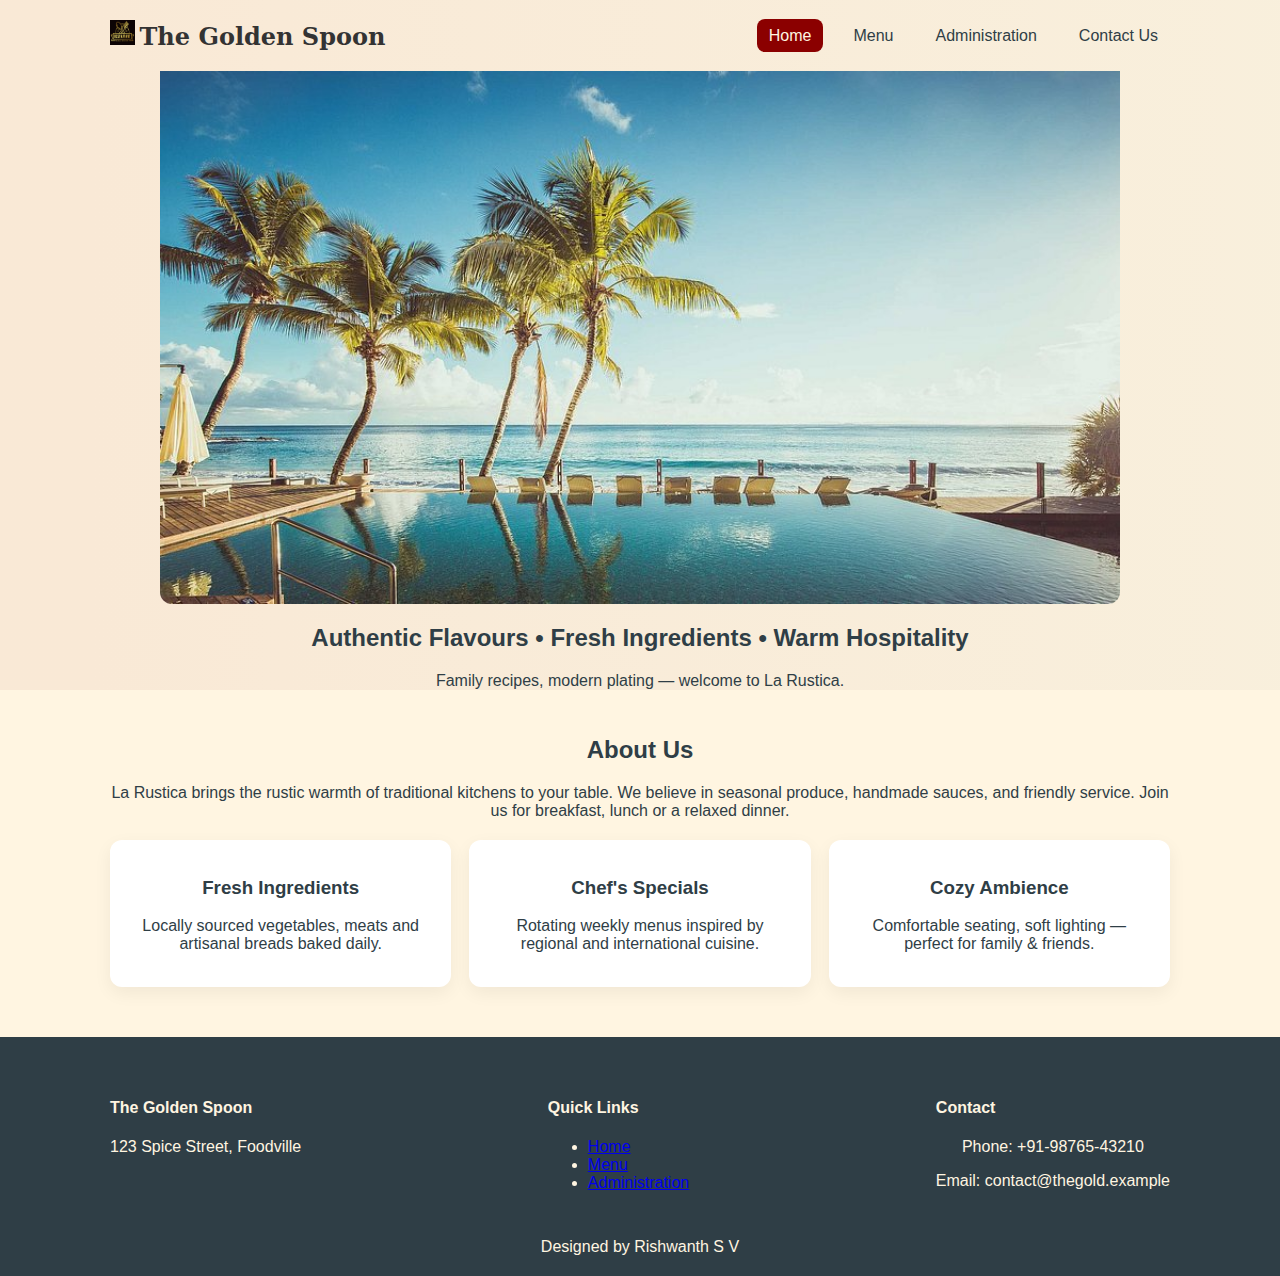
<file: Restaurant/index.html>
<!--
Project: Restaurant Website (Assignment)
Files included below as separate sections. Save each HTML block into its own file (index.html, menu.html, admin.html, contact.html) and the CSS into styles.css. Put images in an `images/` folder and update file names accordingly.

Color scheme (used across site):
- Primary (Maroon): #8B0000
- Secondary (Cream): #FFF5E1
- Accent (Gold): #D4AF37
- Dark (Slate): #2F3E46

Author: Rishwanth S V (appears in footer as required)

Note: No external libraries or frameworks used. Plain HTML5 and CSS3.
-->

<!-- ========================= index.html ========================= -->
<!doctype html>
<html lang="en">
<head>
  <meta charset="utf-8">
  <meta name="viewport" content="width=device-width,initial-scale=1">
  <title>The Golden Spoon - Home</title>
  <link rel="stylesheet" href="styles.css">
</head>
<body>
  <header class="site-header">
    <div class="container header-flex">
      <div class="logo">
        <img src="logo.jpg" alt="Restaurant Logo" class = "The Golden Spoon">
        <span class="site-name">
          <b>The Golden Spoon
            </b>
          </span>
      </div>

      <nav>
        <ul class="nav">
          <li><a href="index.html" class="active">Home</a></li>
          <li><a href="menu.html">Menu</a></li>
          <li><a href="admin.html">Administration</a></li>
          <li><a href="contact.html">Contact Us</a></li>
        </ul>
      </nav>
    </div>
    <div class="banner">
      <img src="hostes.jpg" alt="Restaurant Banner">
      <div class="The Golden Spoon">
        <style>
          h2 {text-align: center;}
        </style>

        <h2>Authentic Flavours • Fresh Ingredients • Warm Hospitality</h2>
        <style>
          p {text-align: center;}
        </style>
        <p>Family recipes, modern plating — welcome to La Rustica.</p>
      </div>
    </div>
  </header>

  <main class="container main-home">
    <section class="intro">
      <h2>About Us</h2>
      <p>
        La Rustica brings the rustic warmth of traditional kitchens to your table. We believe in seasonal produce, handmade sauces,
        and friendly service. Join us for breakfast, lunch or a relaxed dinner.
      </p>
    </section>

    <section class="highlights">
      <div class="card">
        <style>
          p {text-align: center;}
          h3 {text-align: center;}
        </style>
        <h3>Fresh Ingredients</h3>
        <p>Locally sourced vegetables, meats and artisanal breads baked daily.</p>
      </div>
      <div class="card">
        <style>
          p {text-align: center;}
          h3 {text-align: center;}
        </style>
        <h3>Chef's Specials</h3>
        <p>Rotating weekly menus inspired by regional and international cuisine.</p>
      </div>
      <div class="card">
        <style>
          p {text-align: center;}
          h3 {text-align: center;}
        </style>
        <h3>Cozy Ambience</h3>
        <p>Comfortable seating, soft lighting — perfect for family & friends.</p>
      </div>
    </section>
  </main>

  <footer class="site-footer">
    <div class="container footer-grid">
      <div>
        <h4>The Golden Spoon</h4>
        <p>123 Spice Street, Foodville</p>
      </div>
      <div>
        <h4>Quick Links</h4>
        <ul>
          <li><a href="index.html">Home</a></li>
          <li><a href="menu.html">Menu</a></li>
          <li><a href="admin.html">Administration</a></li>
        </ul>
      </div>
      <div>
        <h4>Contact</h4>
        <p>Phone: +91-98765-43210</p>
        <p>Email: contact@thegold.example</p>
      </div>
    </div>
    <div class="footer-bottom">Designed by Rishwanth S V</div>
  </footer>
</body>
</html>
</file>
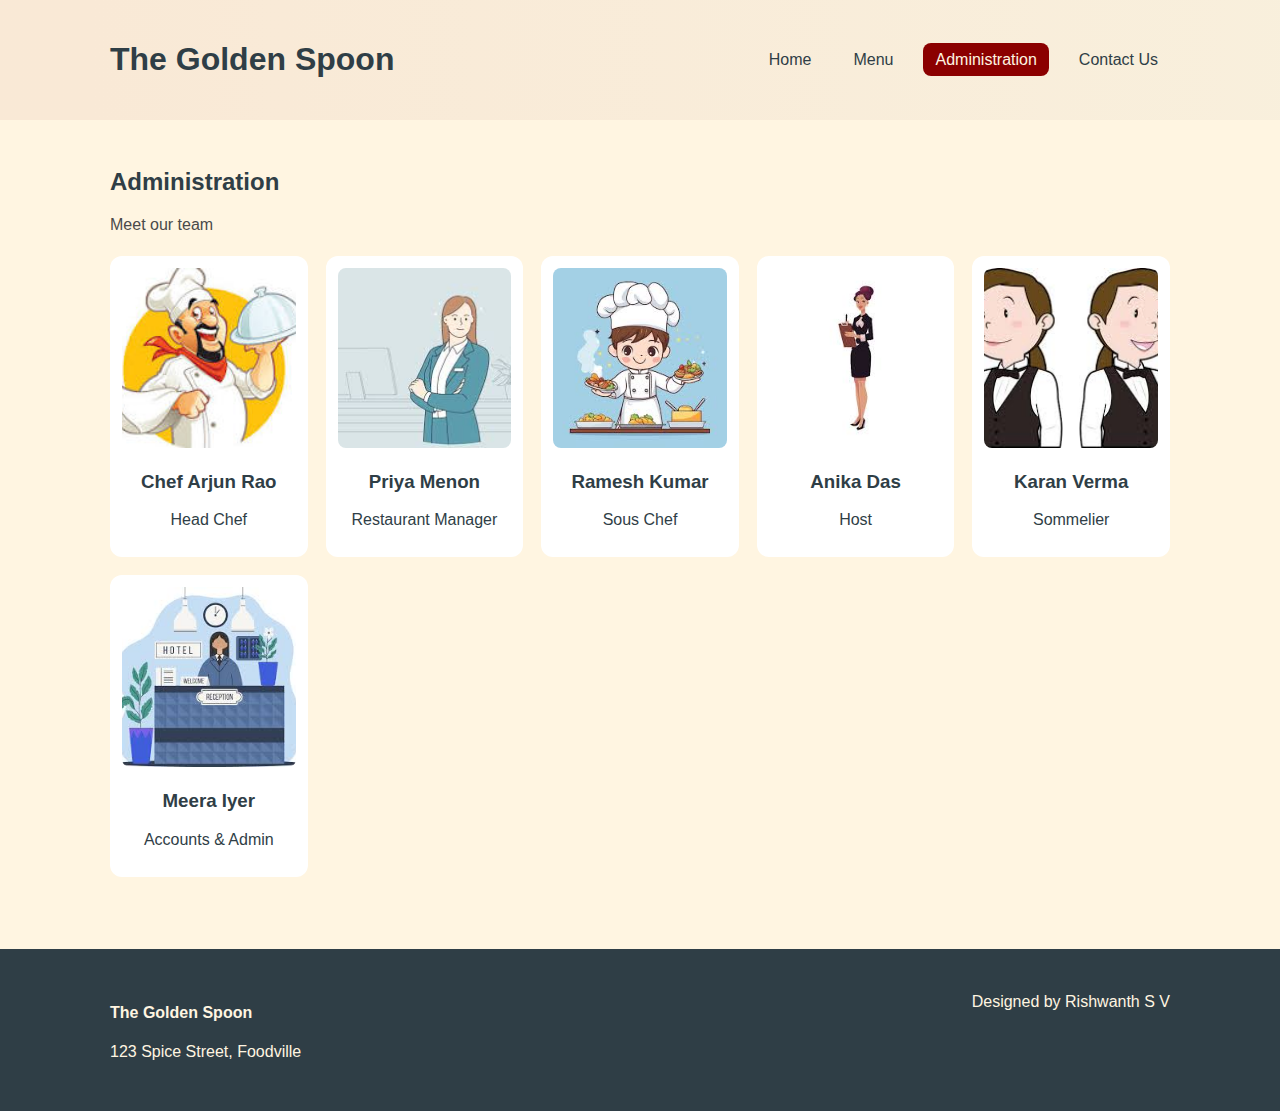
<file: Restaurant/admin.html>
<!-- ========================= admin.html ========================= -->
<!doctype html>
<html lang="en">
<head>
  <meta charset="utf-8">
  <meta name="viewport" content="width=device-width,initial-scale=1">
  <title>The Golden Spoon - Administration</title>
  <link rel="stylesheet" href="styles.css">
</head>
<body>
  <header class="site-header small">
    <div class="container header-flex">
      <h1 class="logo">The Golden Spoon</h1>
      <nav>
        <ul class="nav">
          <li><a href="index.html">Home</a></li>
          <li><a href="menu.html">Menu</a></li>
          <li><a href="admin.html" class="active">Administration</a></li>
          <li><a href="contact.html">Contact Us</a></li>
        </ul>
      </nav>
    </div>
  </header>

  <main class="container">
    <h2 class="page-title">Administration</h2>
    <p class="lead">Meet our team</p>

    <section class="team-grid">
      <!-- Six people with photos and designations -->
      <article class="team-member">
        <img src="head.jpeg" alt="Head Chef">
        <h3>Chef Arjun Rao</h3>
        <p>Head Chef</p>
      </article>

      <article class="team-member">
        <img src="manager.jpeg" alt="Restaurant Manager">
        <h3>Priya Menon</h3>
        <p>Restaurant Manager</p>
      </article>

      <article class="team-member">
        <img src="souschef.jpeg" alt="Sous Chef">
        <h3>Ramesh Kumar</h3>
        <p>Sous Chef</p>
      </article>

      <article class="team-member">
        <img src="host.jpeg" alt="Host">
        <h3>Anika Das</h3>
        <p>Host</p>
      </article>

      <article class="team-member">
        <img src="sommelier.jpeg" alt="Sommelier">
        <h3>Karan Verma</h3>
        <p>Sommelier</p>
      </article>

      <article class="team-member">
        <img src="accountant.jpeg" alt="Accountant">
        <h3>Meera Iyer</h3>
        <p>Accounts & Admin</p>
      </article>
    </section>
  </main>

  <footer class="site-footer small">
    <div class="container footer-grid">
      <div>
        <h4>The Golden Spoon</h4>
        <p>123 Spice Street, Foodville</p>
      </div>
      <div class="footer-bottom">Designed by Rishwanth S V</div>
    </div>
  </footer>
</body>
</html>
</file>
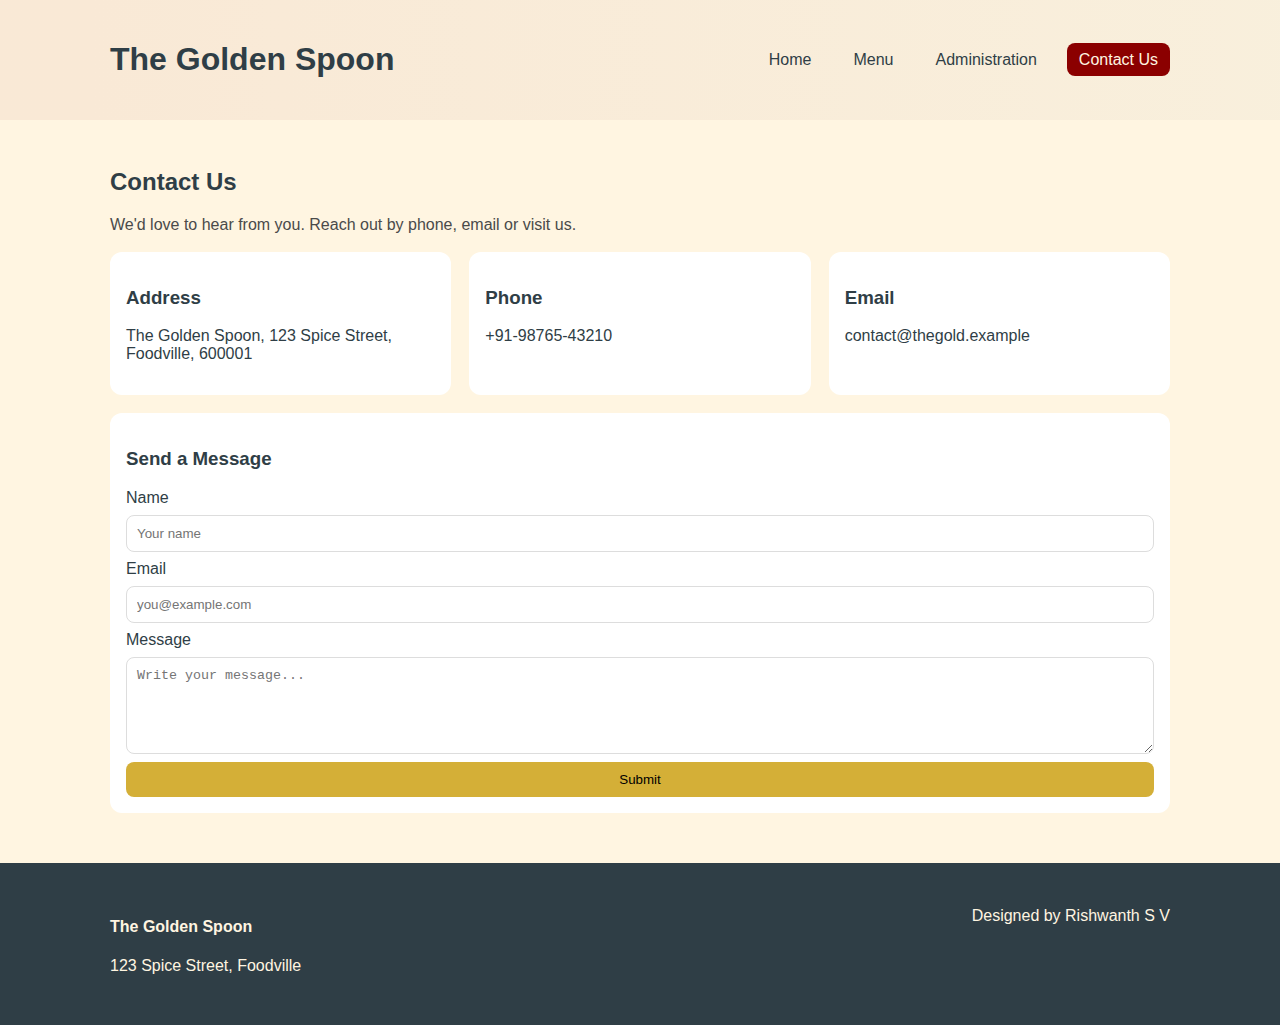
<file: Restaurant/contact.html>
<!-- ========================= contact.html ========================= -->
<!doctype html>
<html lang="en">
<head>
  <meta charset="utf-8">
  <meta name="viewport" content="width=device-width,initial-scale=1">
  <title>The Golden Spoon - Contact Us</title>
  <link rel="stylesheet" href="styles.css">
</head>
<body>
  <header class="site-header small">
    <div class="container header-flex">
      <h1 class="logo">The Golden Spoon</h1>
      <nav>
        <ul class="nav">
          <li><a href="index.html">Home</a></li>
          <li><a href="menu.html">Menu</a></li>
          <li><a href="admin.html">Administration</a></li>
          <li><a href="contact.html" class="active">Contact Us</a></li>
        </ul>
      </nav>
    </div>
  </header>

  <main class="container contact-page">
    <h2 class="page-title">Contact Us</h2>
    <p class="lead">We'd love to hear from you. Reach out by phone, email or visit us.</p>

    <section class="contact-grid">
      <div class="contact-card">
        <h3>Address</h3>
        <p>The Golden Spoon, 123 Spice Street,<br> Foodville, 600001</p>
      </div>

      <div class="contact-card">
        <h3>Phone</h3>
        <p>+91-98765-43210</p>
      </div>

      <div class="contact-card">
        <h3>Email</h3>
        <p>contact@thegold.example</p>
      </div>
    </section>

    <section class="contact-form">
      <h3>Send a Message</h3>
      <form>
        <label for="name">Name</label>
        <input id="name" type="text" placeholder="Your name">

        <label for="email">Email</label>
        <input id="email" type="email" placeholder="you@example.com">

        <label for="message">Message</label>
        <textarea id="message" rows="5" placeholder="Write your message..."></textarea>

        <button type="submit"> Submit </button>
      </form>
    </section>
  </main>

  <footer class="site-footer small">
    <div class="container footer-grid">
      <div>
        <h4>The Golden Spoon</h4>
        <p>123 Spice Street, Foodville</p>
      </div>
      <div class="footer-bottom">Designed by Rishwanth S V</div>
    </div>
  </footer>
</body>
</html>
</file>
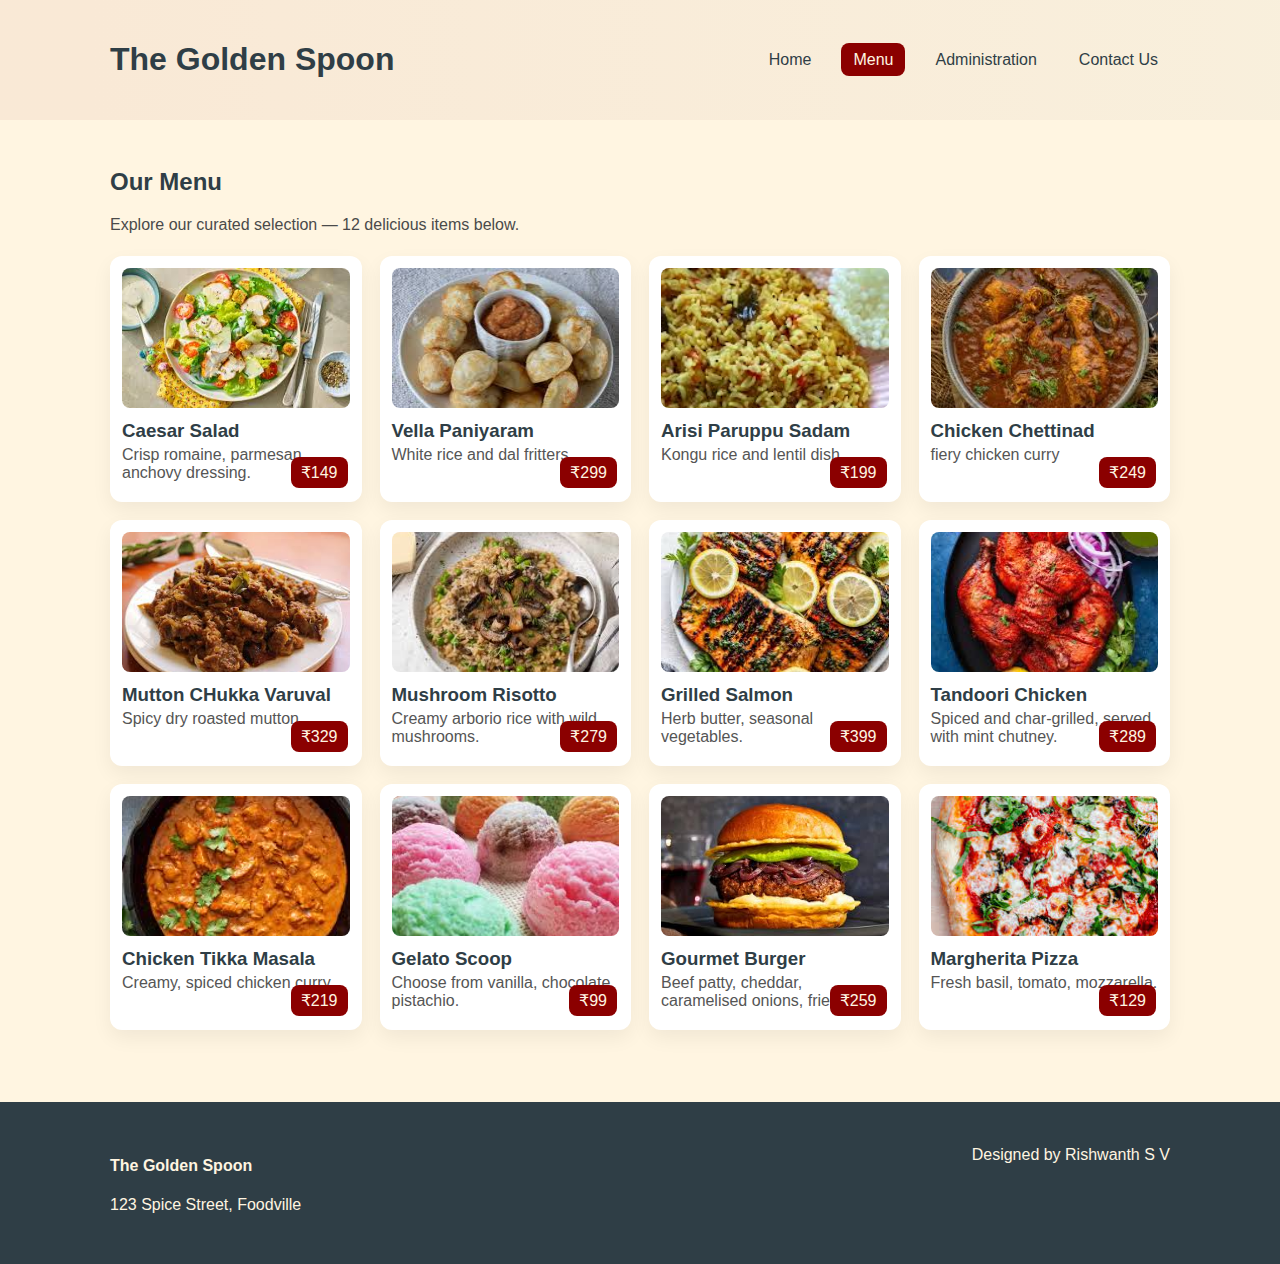
<file: Restaurant/menu.html>
<!-- ========================= menu.html ========================= -->
<!doctype html>
<html lang="en">
<head>
  <meta charset="utf-8">
  <meta name="viewport" content="width=device-width,initial-scale=1">
  <title>The Golden Spoon - Menu</title>
  <link rel="stylesheet" href="styles.css">
</head>
<body>
  <header class="site-header small">
    <div class="container header-flex">
      <h1 class="logo">The Golden Spoon</h1>
      <nav>
        <ul class="nav">
          <li><a href="index.html">Home</a></li>
          <li><a href="menu.html" class="active">Menu</a></li>
          <li><a href="admin.html">Administration</a></li>
          <li><a href="contact.html">Contact Us</a></li>
        </ul>
      </nav>
    </div>
  </header>

  <main class="container">
    <h2 class="page-title">Our Menu</h2>
    <p class="lead">Explore our curated selection — 12 delicious items below.</p>

    <section class="menu-grid">
      <!-- 12 food items -->
      <article class="menu-item">
        <img src="salad.jpeg" alt="Caesar Salad">
        <h3>Caesar Salad</h3>
        <p>Crisp romaine, parmesan, anchovy dressing.</p>
        <span class="price">₹149</span>
      </article>

      <article class="menu-item">
        <img src="vella.jpeg" alt="Vella Paniyaram">
        <h3>Vella Paniyaram</h3>
        <p>White rice and dal fritters.</p>
        <span class="price">₹299</span>
      </article>

      <article class="menu-item">
        <img src="arisi.jpeg" alt="Arisi Paruppu Sadam">
        <h3>Arisi Paruppu Sadam</h3>
        <p>Kongu rice and lentil dish.</p>
        <span class="price">₹199</span>
      </article>

      <article class="menu-item">
        <img src="chicken.jpeg" alt="Chicken Chettinad">
        <h3>Chicken Chettinad</h3>
        <p>fiery chicken curry</p>
        <span class="price">₹249</span>
      </article>

      <article class="menu-item">
        <img src="muttonchuk.jpeg" alt="Mutton Chukka Varuval">
        <h3>Mutton CHukka Varuval</h3>
        <p>Spicy dry roasted mutton.</p>
        <span class="price">₹329</span>
      </article>

      <article class="menu-item">
        <img src="mush.jpeg" alt="Mushroom Risotto">
        <h3>Mushroom Risotto</h3>
        <p>Creamy arborio rice with wild mushrooms.</p>
        <span class="price">₹279</span>
      </article>

      <article class="menu-item">
        <img src="salmon.jpeg" alt="Grilled Salmon">
        <h3>Grilled Salmon</h3>
        <p>Herb butter, seasonal vegetables.</p>
        <span class="price">₹399</span>
      </article>

      <article class="menu-item">
        <img src="chick.jpeg" alt="Tandoori Chicken">
        <h3>Tandoori Chicken</h3>
        <p>Spiced and char-grilled, served with mint chutney.</p>
        <span class="price">₹289</span>
      </article>

      <article class="menu-item">
        <img src="chicktikk.jpeg" alt="Chicken Tikka Masala">
        <h3>Chicken Tikka Masala</h3>
        <p>Creamy, spiced chicken curry.</p>
        <span class="price">₹219</span>
      </article>

      <article class="menu-item">
        <img src="ice.jpeg" alt="Gelato Scoop">
        <h3>Gelato Scoop</h3>
        <p>Choose from vanilla, chocolate, pistachio.</p>
        <span class="price">₹99</span>
      </article>

      <article class="menu-item">
        <img src="burger.jpeg" alt="Gourmet Burger">
        <h3>Gourmet Burger</h3>
        <p>Beef patty, cheddar, caramelised onions, fries.</p>
        <span class="price">₹259</span>
      </article>

      <article class="menu-item">
        <img src="margheritta.jpeg" alt="Margherita Pizza">
        <h3>Margherita Pizza</h3>
        <p>Fresh basil, tomato, mozzarella.</p>
        <span class="price">₹129</span>
      </article>

    </section>
  </main>

  <footer class="site-footer small">
    <div class="container footer-grid">
      <div>
        <h4>The Golden Spoon</h4>
        <p>123 Spice Street, Foodville</p>
      </div>
      <div class="footer-bottom">Designed by Rishwanth S V</div>
    </div>
  </footer>
</body>
</html>
</file>
<file: Restaurant/styles.css>
/* styles.css - Styles for Gourmet Haven Restaurant Website */
:root{
  --primary: #8B0000; /* maroon */
  --secondary: #FFF5E1; /* cream */
  --accent: #D4AF37; /* gold */
  --dark: #2F3E46; /* slate */
  --max-width: 1100px;
  --radius: 12px;
}




*{box-sizing:border-box}
body{font-family: 'Segoe UI', Roboto, Arial, sans-serif;margin:0;color:var(--dark);background:var(--secondary);}
.container{max-width:var(--max-width);margin:0 auto;padding:20px}
.header-flex{display:flex;align-items:center;justify-content:space-between}
.logo img {
  width: 25px;   /* auto scales height */
  height: 25px;
}
.nav{list-style:none;padding:0;margin:0;display:flex;gap:18px}
.nav a{text-decoration:none;color:var(--dark);padding:8px 12px;border-radius:8px}
.nav a.active{background:var(--primary);color:var(--secondary)}
.site-header{background:linear-gradient(90deg, rgba(139,0,0,0.05), rgba(47,62,70,0.03));padding-bottom:0}
.site-name {
    /* Style the text (color, font, size) to match your design */
    font-family: 'Serif', sans-serif; /* Use the correct font */
    font-size: 1.5em; /* Adjust text size */
    color: #333; /* Use the color from your design */
}
.banner{position:relative}
.banner img {
  width: 75%;    /* make banner cover full width */
  height: 10%;   /* maintain aspect ratio */
  display: block; /* remove small gaps */
  object-fit: cover;
  border-radius: 0 0 var(--radius) var(--radius);
  margin: 0 auto;
}
.banner-text{position:absolute;left:40px;bottom:30px;color:var(--secondary);background:rgba(0,0,0,0.35);padding:16px;border-radius:8px}
.main-home{padding-top:30px}
.intro h2{margin-top:0}
.highlights{display:flex;gap:18px;margin-top:20px}
.card{background:white;padding:18px;border-radius:12px;flex:1;box-shadow:0 6px 18px rgba(0,0,0,0.06)}
.page-title{margin-top:28px}
.lead{color:#4a4a4a}
.menu-grid{display:grid;grid-template-columns:repeat(auto-fit,minmax(220px,1fr));gap:18px;margin:22px 0}
.menu-item{background:white;padding:12px;border-radius:12px;box-shadow:0 8px 20px rgba(0,0,0,0.06);position:relative}
.menu-item img{width:100%;height:140px;object-fit:cover;border-radius:8px}
.menu-item h3{margin:8px 0 4px}
.menu-item p{margin:0 0 8px;color:#555}
.price{position:absolute;right:14px;bottom:14px;background:var(--primary);color:var(--secondary);padding:6px 10px;border-radius:8px}
.team-grid{display:grid;grid-template-columns:repeat(auto-fit,minmax(180px,1fr));gap:18px;margin:22px 0}
.team-member{background:white;padding:12px;border-radius:12px; text-align:center}
.team-member img{width:100%;height:180px;object-fit:cover;border-radius:8px}
.contact-grid{display:flex;gap:18px;flex-wrap:wrap;margin:18px 0}
.contact-card{flex:1;min-width:180px;background:white;padding:16px;border-radius:12px}
.contact-form{background:white;padding:16px;border-radius:12px;margin-top:18px}
.contact-form form{display:grid;gap:8px}
input,textarea{padding:10px;border:1px solid #ddd;border-radius:8px}
button{background:var(--accent);border:none;padding:10px 14px;border-radius:8px;cursor:not-allowed}
.site-footer{background:var(--dark);color:var(--secondary);padding:20px 0;margin-top:30px}
.footer-grid{display:flex;justify-content:space-between;gap:12px}
.footer-bottom{text-align:center;padding-top:10px;color:var(--secondary)}
@media(max-width:720px){
  .header-flex{flex-direction:column;gap:12px}
  .banner-text{left:16px;right:16px}
  .footer-grid{flex-direction:column;gap:8px}
}

/* small header pages */
.site-header.small .banner{display:none}
.site-footer.small{padding:14px}

/* accessibility focus */
a:focus{outline:3px solid var(--accent)}

/* End of styles.css */
</file>
